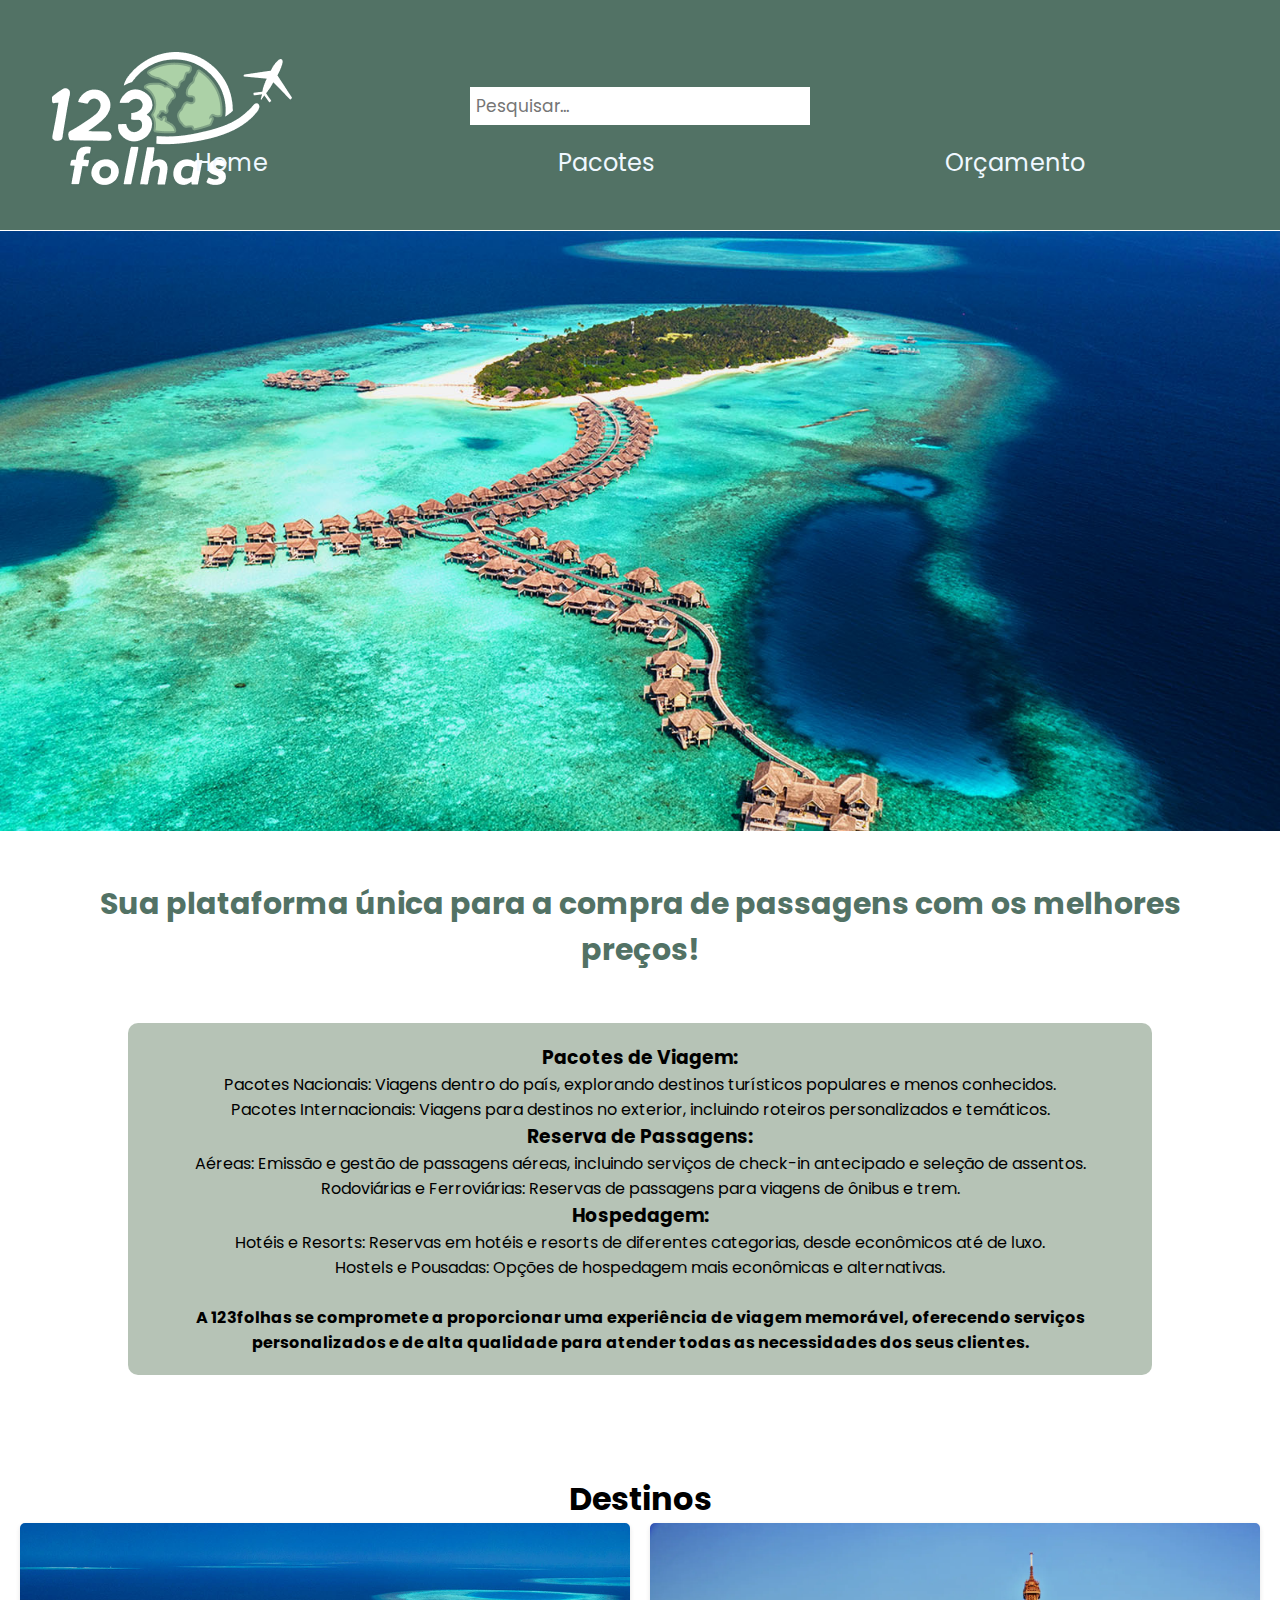
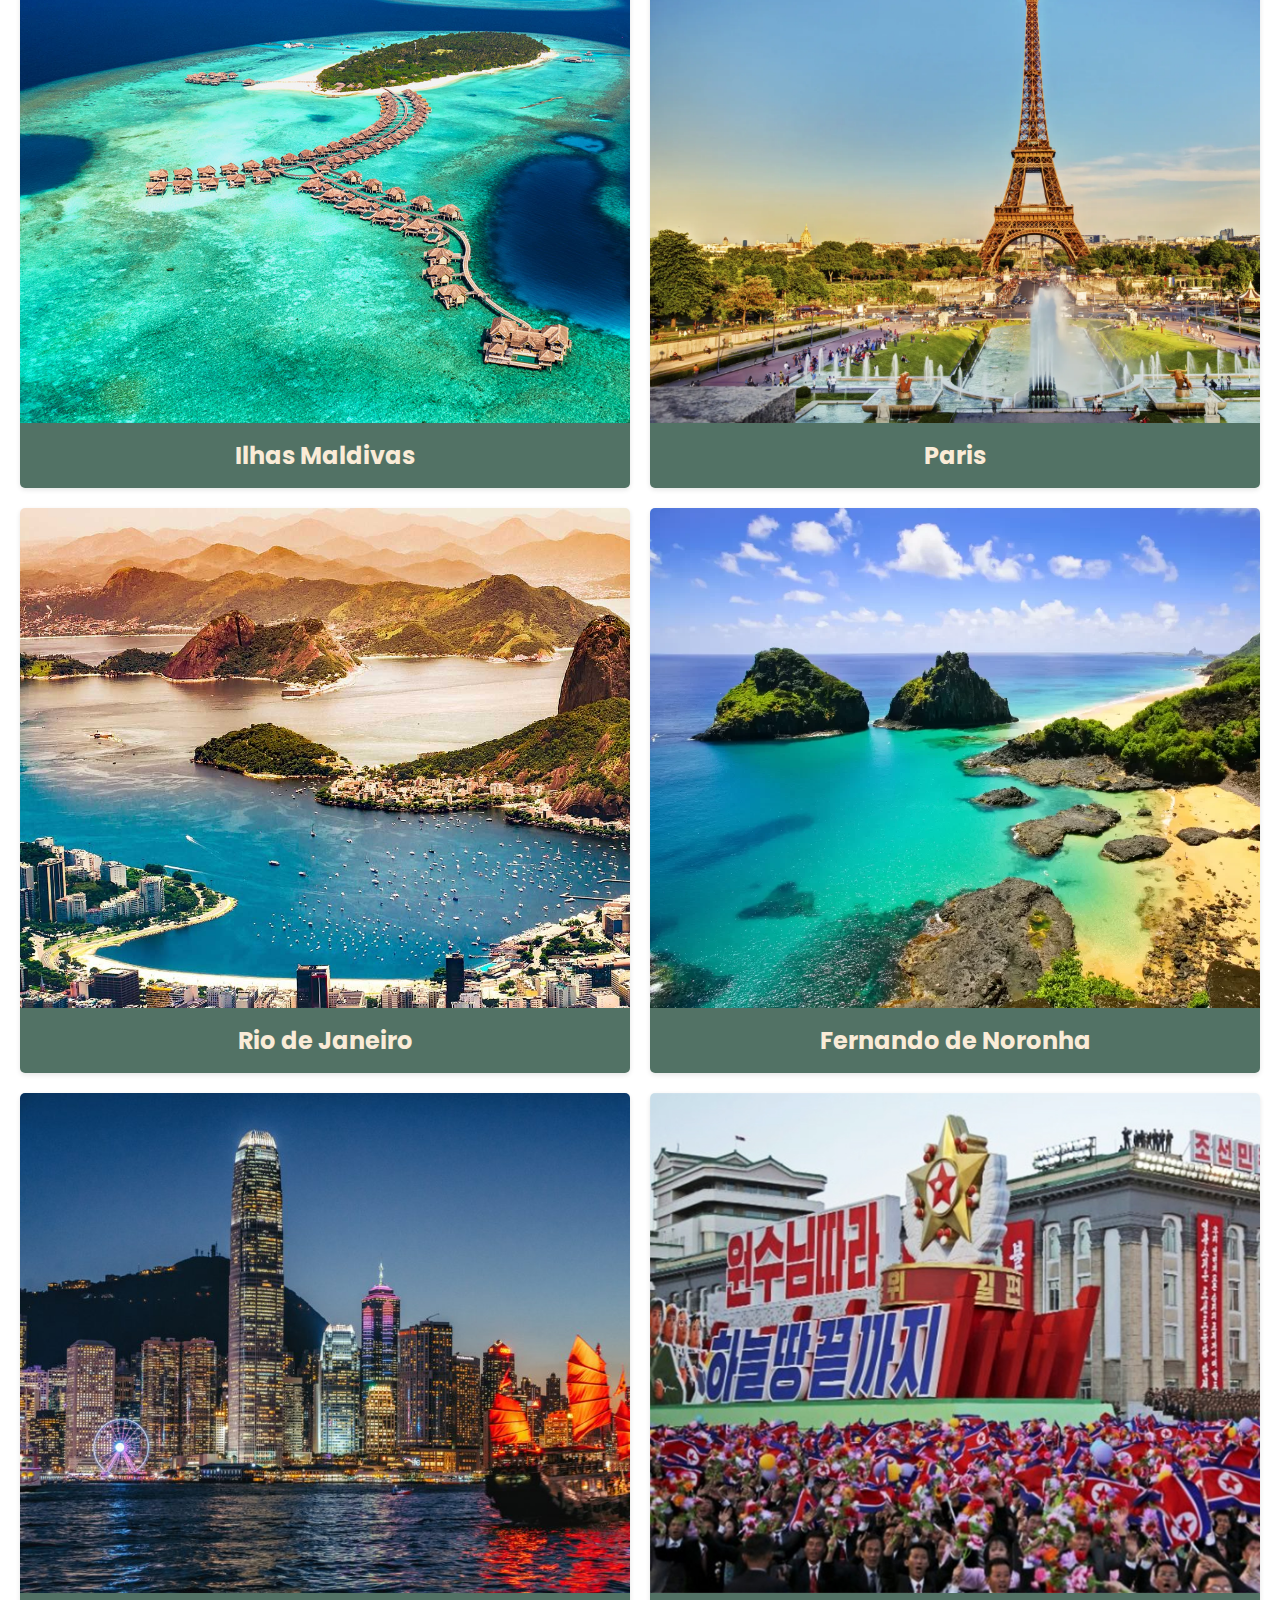
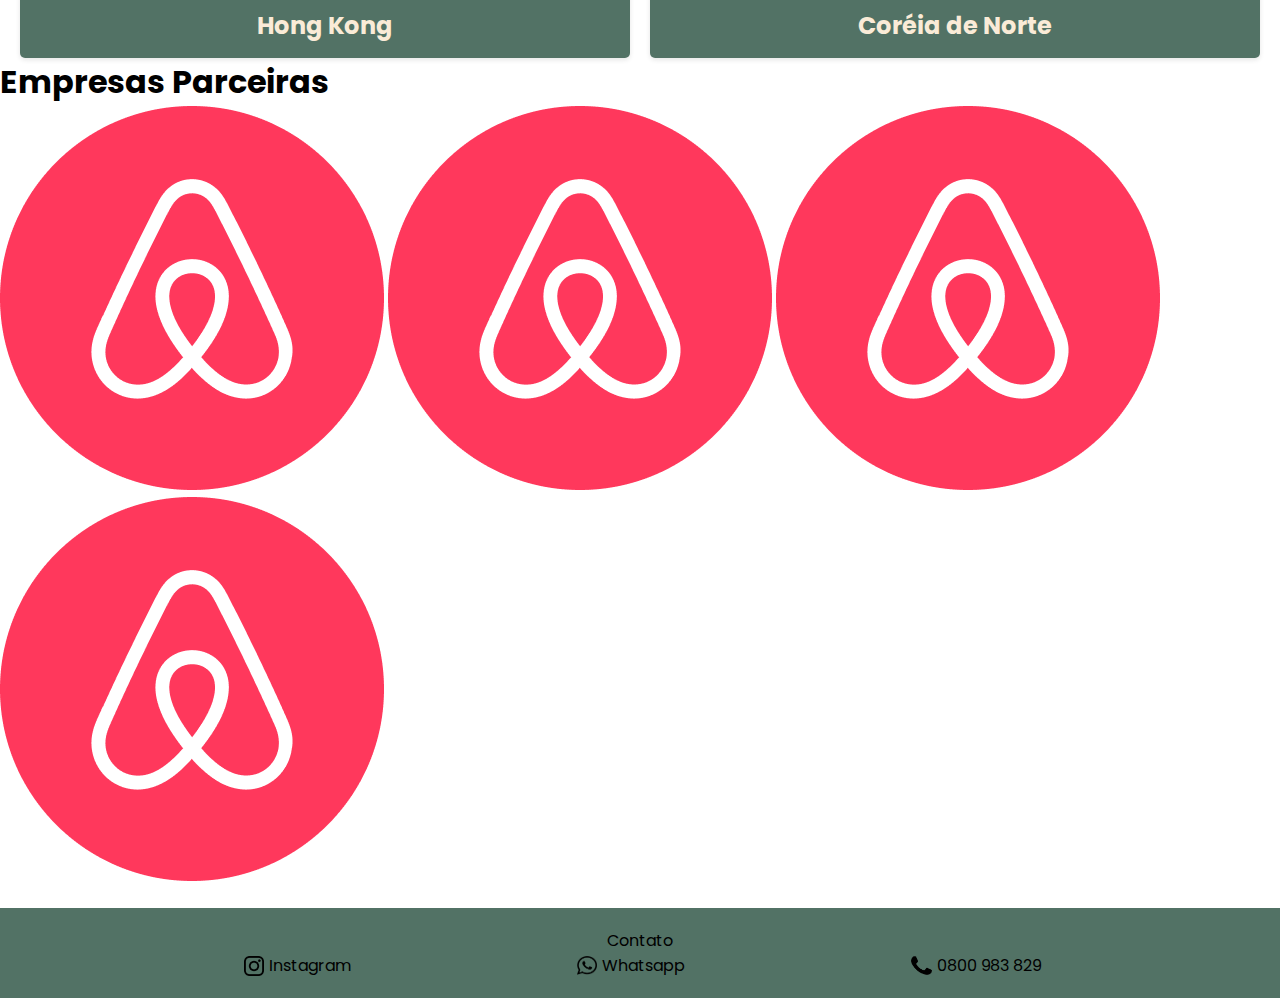
<file: index.html>
<!DOCTYPE html>
<html lang="en">
<head>
    <meta charset="UTF-8">
    <meta name="viewport" content="width=device-width, initial-scale=1.0">
    <title>123Folhas</title>
    <link rel="shortcut icon" href="..\images\icon_logo.png" type="image/x-icon">
    <link rel="stylesheet" href="style.css">
</head>
<body>
    <nav class="navbar">

        <div class="logo">
            <a class="home" href="#home">
                <img src="images/logo_login.png">
            </a>
        </div>

        <div class="searchbar">
            <input type="text" placeholder="Pesquisar...">
        </div>

        <div class="topnav">
            <a href="#home">Home</a>
            <a href="#pacotes">Pacotes</a>
            <a href="#orcamento">Orçamento</a>
        </div>

    </nav>
    <div class="banner">
    </div>
    <div class="desc">
        <h2>Sua plataforma única para a compra de passagens com os melhores preços!</h2> 
    </div>
    <div class="servicos">
        <h3>Pacotes de Viagem:</h3>
        <p>Pacotes Nacionais: Viagens dentro do país, explorando destinos turísticos populares e menos conhecidos.</p>
        <P>Pacotes Internacionais: Viagens para destinos no exterior, incluindo roteiros personalizados e temáticos.</P>
        <h3>Reserva de Passagens:</h3>
        <p>Aéreas: Emissão e gestão de passagens aéreas, incluindo serviços de check-in antecipado e seleção de assentos.</p>
        <p>Rodoviárias e Ferroviárias: Reservas de passagens para viagens de ônibus e trem.</p>
        <h3>Hospedagem:</h3>
        <p>Hotéis e Resorts: Reservas em hotéis e resorts de diferentes categorias, desde econômicos até de luxo.</p>
        <p>Hostels e Pousadas: Opções de hospedagem mais econômicas e alternativas.</p> <br>
        <h4>A 123folhas se compromete a proporcionar uma experiência de viagem memorável, oferecendo serviços personalizados e de alta qualidade para atender todas as necessidades dos seus clientes.</h4>
    </div>

    <div  class="catalogo">
        <h1>Destinos</h1>
        <div class="container">
            
            <div class="destino">
                <a href="" target="_blank">
                    <img src="images/MALDIVAS-1.jpg" alt="Maldivas">
                </a>       
                <div class="destino-info">
                    <h2 class="destino-title">Ilhas Maldivas</h2>
                </div>
            </div>
            <div class="destino">
                <a href="" target="_blank">
                    <img src="images/paris.webp" alt="Paris">
                </a>
                <div class="destino-info">
                    <h2 class="destino-title">Paris</h2>
                </div>
            </div>
            <div class="destino">
                <a href="" target="_blank">
                    <img src="images/rio-de-janeiro-capa2019-01.jpg" alt="Rio de Janeiro">
                </a>       
                <div class="destino-info">
                    <h2 class="destino-title">Rio de Janeiro</h2>
                </div>
            </div>
            <div class="destino">
                <a href="" target="_blank">
                    <img src="images/fernando-de-noronha.webp" alt="Fernando de Noronha">
                </a>
                <div class="destino-info">
                    <h2 class="destino-title">Fernando de Noronha</h2>
                </div>
            </div>
            <div class="destino">
                <a href="" target="_blank">
                    <img src="images/hongkong-1024x683-1.jpg" alt="Hong Kong">
                </a>
                <div id="row2" class="destino-info">
                    <h2 class="destino-title">Hong Kong</h2>
                </div>
            </div>

            <div class="destino">
                <a href="" target="_blank">
                    <img src="images/jones-manoel-boitempo-coreia.jpg" alt="Coreia do Norte">
                </a>
                <div id="row2" class="destino-info">
                    <h2 class="destino-title">Coréia de Norte</h2>
                </div>
            </div>
            </div>
        </div><!--showing-->
    </div> <!--Catalogo-->

    <div class="empresas">
        <h1>Empresas Parceiras</h1>
        <img src="images/airbnb.png" alt="airbnb">
        <img src="images/airbnb.png" alt="airbnb">
        <img src="images/airbnb.png" alt="airbnb">
        <img src="images/airbnb.png" alt="airbnb">
    </div>
</body>
<footer>
    
    <div class="contato">Contato</div>

    <div class="rodape">
        
        <div class="instagram">
            <img src="..\images\insta_logo.png" alt="Instagram"  class="instagram"><a href="https://www.instagram.com" class="instagram" target="_blank">Instagram</a>
        </div>

        <div class="whatsapp">
            <img src="..\images\whatsapp_logo.png" alt="Whatsapp"  class="whatsapp"><a href="https://www.whatsapp.com" class="instagram" target="_blank">Whatsapp</a>
        </div>

        <div class="telefone">
            <img src="..\images\telefone_logo.png" alt="Whatsapp"  class="whatsapp"><a href="" class="instagram">0800 983 829</a>
        </div>


    </div>


</footer>
</html>
</file>
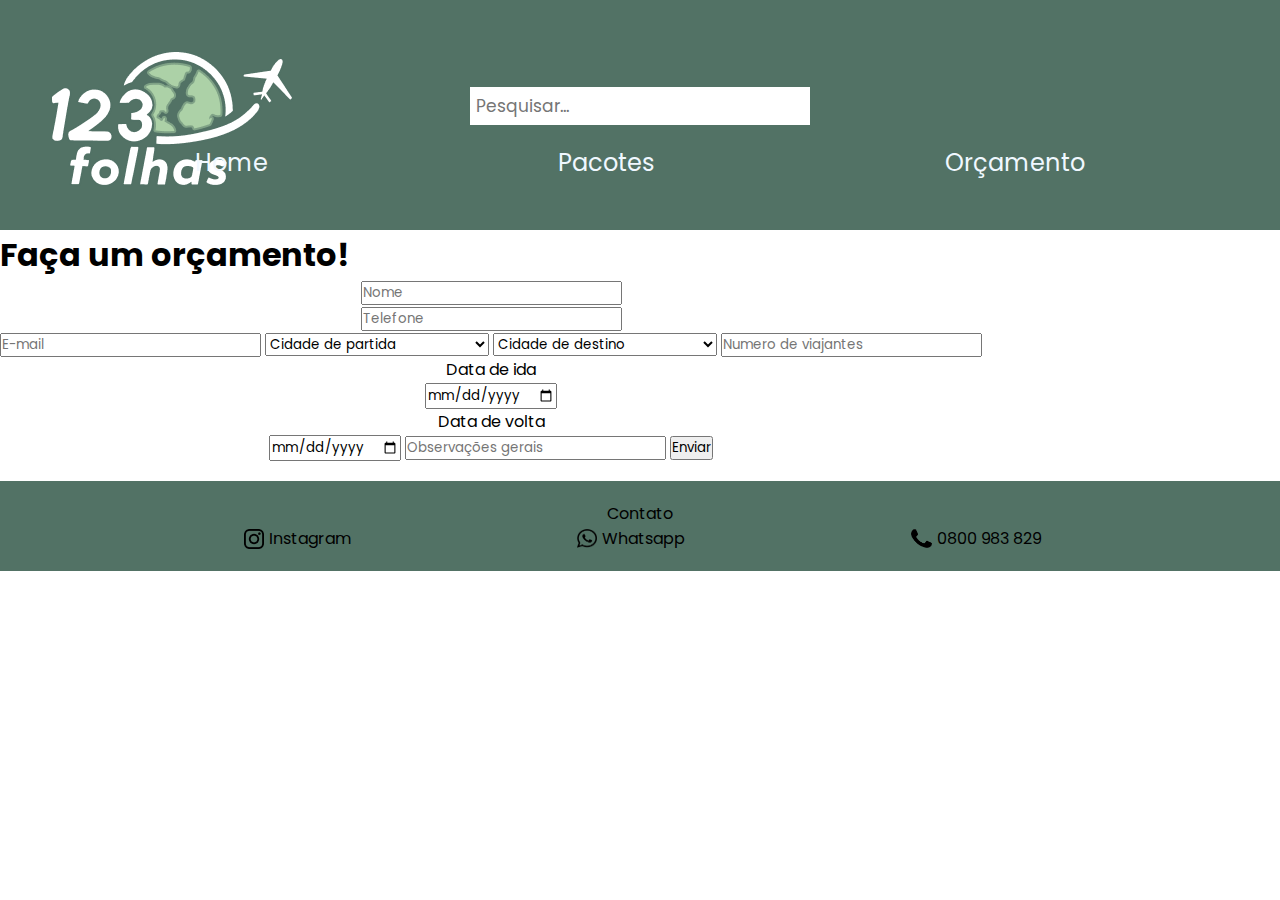
<file: orcamento.html>
<!DOCTYPE html>
<html lang="en">
<head>
    <meta charset="UTF-8">
    <meta name="viewport" content="width=device-width, initial-scale=1.0">
    <title>123Folhas</title>
    <link rel="shortcut icon" href="..\images\icon_logo.png" type="image/x-icon">
    <link rel="stylesheet" href="style.css">
</head>

<body>
    <nav class="navbar">

        <div class="logo">
            <a class="home" href="#home">
                <img src="images/logo_login.png">
            </a>
        </div>

        <div class="searchbar">
            <input type="text" placeholder="Pesquisar...">
        </div>

        <div class="topnav">
            <a href="#home">Home</a>
            <a href="#pacotes">Pacotes</a>
            <a href="#orcamento">Orçamento</a>
        </div>

    </nav>

<h1>Faça um orçamento!</h1>

    <div class="form"><form>

        <div><input type="text" name="Nome" placeholder="Nome"></div>

        <div><input type="tel" name="Telefone" placeholder="Telefone" pattern="[+]{55}"></div>

        <input type="email" name="Email" placeholder="E-mail">

        <select id="Cidade de partida" name="Cidade de partida" placeholder="Cidade de partida">
            <option value="">Cidade de partida</option>
            <option value="Abatiá">Abatiá</option>
            <option value="Adrianópolis">Adrianópolis</option>
            <option value="Agudos do Sul">Agudos do Sul</option>
            <option value="Almirante Tamandaré">Almirante Tamandaré</option>
            <option value="Altamira do Paraná">Altamira do Paraná</option>
            <option value="Altãnia">Altãnia</option>
            <option value="Alto Paraíso">Alto Paraíso</option>
            <option value="Alto Paraná">Alto Paraná</option>
            <option value="Alto Piquiri">Alto Piquiri</option>
            <option value="Altônia">Altônia</option>
            <option value="Alvorada do Sul">Alvorada do Sul</option>
            <option value="Amaporã">Amaporã</option>
            <option value="Ampére">Ampére</option>
            <option value="Anahy">Anahy</option>
            <option value="Andirá">Andirá</option>
            <option value="Ângulo">Ângulo</option>
            <option value="Antonina">Antonina</option>
            <option value="Antônio Olinto">Antônio Olinto</option>
            <option value="Apucarana">Apucarana</option>
            <option value="Arapongas">Arapongas</option>
            <option value="Arapoti">Arapoti</option>
            <option value="Arapuã">Arapuã</option>
            <option value="Araruna">Araruna</option>
            <option value="Araucária">Araucária</option>
            <option value="Ariranha do Ivaí">Ariranha do Ivaí</option>
            <option value="Assaí">Assaí</option>
            <option value="Assis Chateaubriand">Assis Chateaubriand</option>
            <option value="Astorga">Astorga</option>
            <option value="Atalaia">Atalaia</option>
            <option value="Balsa Nova">Balsa Nova</option>
            <option value="Bandeirantes">Bandeirantes</option>
            <option value="Barbosa Ferraz">Barbosa Ferraz</option>
            <option value="Barra do Jacaré">Barra do Jacaré</option>
            <option value="Barracão">Barracão</option>
            <option value="Bela Vista da Caroba">Bela Vista da Caroba</option>
            <option value="Bela Vista do Paraíso">Bela Vista do Paraíso</option>
            <option value="Bituruna">Bituruna</option>
            <option value="Boa Esperança">Boa Esperança</option>
            <option value="Boa Esperança do Iguaçu">Boa Esperança do Iguaçu</option>
            <option value="Boa Ventura de São Roque">Boa Ventura de São Roque</option>
            <option value="Boa Vista da Aparecida">Boa Vista da Aparecida</option>
            <option value="Bocaiúva do Sul">Bocaiúva do Sul</option>
            <option value="Bom Jesus do Sul">Bom Jesus do Sul</option>
            <option value="Bom Sucesso">Bom Sucesso</option>
            <option value="Bom Sucesso do Sul">Bom Sucesso do Sul</option>
            <option value="Borrazópolis">Borrazópolis</option>
            <option value="Braganey">Braganey</option>
            <option value="Brasilândia do Sul">Brasilândia do Sul</option>
            <option value="Cafeara">Cafeara</option>
            <option value="Cafelândia">Cafelândia</option>
            <option value="Cafezal do Sul">Cafezal do Sul</option>
            <option value="Califórnia">Califórnia</option>
            <option value="Cambará">Cambará</option>
            <option value="Cambé">Cambé</option>
            <option value="Cambira">Cambira</option>
            <option value="Campina da Lagoa">Campina da Lagoa</option>
            <option value="Campina do Simão">Campina do Simão</option>
            <option value="Campina Grande do Sul">Campina Grande do Sul</option>
            <option value="Campo Bonito">Campo Bonito</option>
            <option value="Campo do Tenente">Campo do Tenente</option>
            <option value="Campo Largo">Campo Largo</option>
            <option value="Campo Magro">Campo Magro</option>
            <option value="Campo Mourão">Campo Mourão</option>
            <option value="Cândido de Abreu">Cândido de Abreu</option>
            <option value="Candói">Candói</option>
            <option value="Cantagalo">Cantagalo</option>
            <option value="Capanema">Capanema</option>
            <option value="Capitão Leônidas Marques">Capitão Leônidas Marques</option>
            <option value="Carambeí">Carambeí</option>
            <option value="Carlópolis">Carlópolis</option>
            <option value="Cascavel">Cascavel</option>
            <option value="Castro">Castro</option>
            <option value="Catanduvas">Catanduvas</option>
            <option value="Centenário do Sul">Centenário do Sul</option>
            <option value="Cerro Azul">Cerro Azul</option>
            <option value="Céu Azul">Céu Azul</option>
            <option value="Chopinzinho">Chopinzinho</option>
            <option value="Cianorte">Cianorte</option>
            <option value="Cidade Gaúcha">Cidade Gaúcha</option>
            <option value="Clevelândia">Clevelândia</option>
            <option value="Colombo">Colombo</option>
            <option value="Colorado">Colorado</option>
            <option value="Congonhinhas">Congonhinhas</option>
            <option value="Conselheiro Mairinck">Conselheiro Mairinck</option>
            <option value="Contenda">Contenda</option>
            <option value="Corbélia">Corbélia</option>
            <option value="Cornélio Procópio">Cornélio Procópio</option>
            <option value="Coronel Domingos Soares">Coronel Domingos Soares</option>
            <option value="Coronel Vivida">Coronel Vivida</option>
            <option value="Corumbataí do Sul">Corumbataí do Sul</option>
            <option value="Cruz Machado">Cruz Machado</option>
            <option value="Cruzeiro do Iguaçu">Cruzeiro do Iguaçu</option>
            <option value="Cruzeiro do Oeste">Cruzeiro do Oeste</option>
            <option value="Cruzeiro do Sul">Cruzeiro do Sul</option>
            <option value="Cruzmaltina">Cruzmaltina</option>
            <option value="Curitiba">Curitiba</option>
            <option value="Curiúva">Curiúva</option>
            <option value="Diamante d'Oeste">Diamante d'Oeste</option>
            <option value="Diamante do Norte">Diamante do Norte</option>
            <option value="Diamante do Sul">Diamante do Sul</option>
            <option value="Dois Vizinhos">Dois Vizinhos</option>
            <option value="Douradina">Douradina</option>
            <option value="Doutor Camargo">Doutor Camargo</option>
            <option value="Doutor Ulysses">Doutor Ulysses</option>
            <option value="Enéas Marques">Enéas Marques</option>
            <option value="Engenheiro Beltrão">Engenheiro Beltrão</option>
            <option value="Entre Rios do Oeste">Entre Rios do Oeste</option>
            <option value="Esperança Nova">Esperança Nova</option>
            <option value="Espigão Alto do Iguaçu">Espigão Alto do Iguaçu</option>
            <option value="Farol">Farol</option>
            <option value="Faxinal">Faxinal</option>
            <option value="Fazenda Rio Grande">Fazenda Rio Grande</option>
            <option value="Fênix">Fênix</option>
            <option value="Fernandes Pinheiro">Fernandes Pinheiro</option>
            <option value="Figueira">Figueira</option>
            <option value="Flor da Serra do Sul">Flor da Serra do Sul</option>
            <option value="Floraí">Floraí</option>
            <option value="Floresta">Floresta</option>
            <option value="Florestópolis">Florestópolis</option>
            <option value="Flórida">Flórida</option>
            <option value="Formosa do Oeste">Formosa do Oeste</option>
            <option value="Foz do Iguaçu">Foz do Iguaçu</option>
            <option value="Foz do Jordão">Foz do Jordão</option>
            <option value="Francisco Alves">Francisco Alves</option>
            <option value="Francisco Beltrão">Francisco Beltrão</option>
            <option value="General Carneiro">General Carneiro</option>
            <option value="Godoy Moreira">Godoy Moreira</option>
            <option value="Goioerê">Goioerê</option>
            <option value="Goioxim">Goioxim</option>
            <option value="Grandes Rios">Grandes Rios</option>
            <option value="Guaíra">Guaíra</option>
            <option value="Guairaçá">Guairaçá</option>
            <option value="Guamiranga">Guamiranga</option>
            <option value="Guapirama">Guapirama</option>
            <option value="Guaporema">Guaporema</option>
            <option value="Guaraci">Guaraci</option>
            <option value="Guaraniaçu">Guaraniaçu</option>
            <option value="Guarapuava">Guarapuava</option>
            <option value="Guaraqueçaba">Guaraqueçaba</option>
            <option value="Guaratuba">Guaratuba</option>
            <option value="Honório Serpa">Honório Serpa</option>
            <option value="Ibaiti">Ibaiti</option>
            <option value="Ibema">Ibema</option>
            <option value="Ibiporã">Ibiporã</option>
            <option value="Icaraíma">Icaraíma</option>
            <option value="Iguaraçu">Iguaraçu</option>
            <option value="Iguatu">Iguatu</option>
            <option value="Imbaú">Imbaú</option>
            <option value="Imbituva">Imbituva</option>
            <option value="Inácio Martins">Inácio Martins</option>
            <option value="Inajá">Inajá</option>
            <option value="Indianópolis">Indianópolis</option>
            <option value="Ipiranga">Ipiranga</option>
            <option value="Iporã">Iporã</option>
            <option value="Iracema do Oeste">Iracema do Oeste</option>
            <option value="Irati">Irati</option>
            <option value="Iretama">Iretama</option>
            <option value="Itaguajé">Itaguajé</option>
            <option value="Itaipulândia">Itaipulândia</option>
            <option value="Itambaracá">Itambaracá</option>
            <option value="Itambé">Itambé</option>
            <option value="Itapejara d'Oeste">Itapejara d'Oeste</option>
            <option value="Itaperuçu">Itaperuçu</option>
            <option value="Itaúna do Sul">Itaúna do Sul</option>
            <option value="Ivaí">Ivaí</option>
            <option value="Ivaiporã">Ivaiporã</option>
            <option value="Ivaté">Ivaté</option>
            <option value="Ivatuba">Ivatuba</option>
            <option value="Jaboti">Jaboti</option>
            <option value="Jacarezinho">Jacarezinho</option>
            <option value="Jaguapitã">Jaguapitã</option>
            <option value="Jaguariaíva">Jaguariaíva</option>
            <option value="Jandaia do Sul">Jandaia do Sul</option>
            <option value="Janiópolis">Janiópolis</option>
            <option value="Japira">Japira</option>
            <option value="Japurá">Japurá</option>
            <option value="Jardim Alegre">Jardim Alegre</option>
            <option value="Jardim Olinda">Jardim Olinda</option>
            <option value="Jataizinho">Jataizinho</option>
            <option value="Jesuítas">Jesuítas</option>
            <option value="Joaquim Távora">Joaquim Távora</option>
            <option value="Jundiaí do Sul">Jundiaí do Sul</option>
            <option value="Juranda">Juranda</option>
            <option value="Jussara">Jussara</option>
            <option value="Kaloré">Kaloré</option>
            <option value="Lapa">Lapa</option>
            <option value="Laranjal">Laranjal</option>
            <option value="Laranjeiras do Sul">Laranjeiras do Sul</option>
            <option value="Leópolis">Leópolis</option>
            <option value="Lidianópolis">Lidianópolis</option>
            <option value="Lindoeste">Lindoeste</option>
            <option value="Loanda">Loanda</option>
            <option value="Lobato">Lobato</option>
            <option value="Londrina">Londrina</option>
            <option value="Luiziana">Luiziana</option>
            <option value="Lunardelli">Lunardelli</option>
            <option value="Lupionópolis">Lupionópolis</option>
            <option value="Mallet">Mallet</option>
            <option value="Mamborê">Mamborê</option>
            <option value="Mandaguaçu">Mandaguaçu</option>
            <option value="Mandaguari">Mandaguari</option>
            <option value="Mandirituba">Mandirituba</option>
            <option value="Manfrinópolis">Manfrinópolis</option>
            <option value="Mangueirinha">Mangueirinha</option>
            <option value="Manoel Ribas">Manoel Ribas</option>
            <option value="Marechal Cândido Rondon">Marechal Cândido Rondon</option>
            <option value="Maria Helena">Maria Helena</option>
            <option value="Marialva">Marialva</option>
            <option value="Marilândia do Sul">Marilândia do Sul</option>
            <option value="Marilena">Marilena</option>
            <option value="Mariluz">Mariluz</option>
            <option value="Maringá">Maringá</option>
            <option value="Mariópolis">Mariópolis</option>
            <option value="Maripá">Maripá</option>
            <option value="Marmeleiro">Marmeleiro</option>
            <option value="Marquinho">Marquinho</option>
            <option value="Marumbi">Marumbi</option>
            <option value="Matelândia">Matelândia</option>
            <option value="Matinhos">Matinhos</option>
            <option value="Mato Rico">Mato Rico</option>
            <option value="Mauá da Serra">Mauá da Serra</option>
            <option value="Medianeira">Medianeira</option>
            <option value="Mercedes">Mercedes</option>
            <option value="Mirador">Mirador</option>
            <option value="Miraselva">Miraselva</option>
            <option value="Missal">Missal</option>
            <option value="Moreira Sales">Moreira Sales</option>
            <option value="Morretes">Morretes</option>
            <option value="Munhoz de Melo">Munhoz de Melo</option>
            <option value="Nossa Senhora das Graças">Nossa Senhora das Graças</option>
            <option value="Nova Aliança do Ivaí">Nova Aliança do Ivaí</option>
            <option value="Nova América da Colina">Nova América da Colina</option>
            <option value="Nova Aurora">Nova Aurora</option>
            <option value="Nova Cantu">Nova Cantu</option>
            <option value="Nova Esperança">Nova Esperança</option>
            <option value="Nova Esperança do Sudoeste">Nova Esperança do Sudoeste</option>
            <option value="Nova Fátima">Nova Fátima</option>
            <option value="Nova Laranjeiras">Nova Laranjeiras</option>
            <option value="Nova Londrina">Nova Londrina</option>
            <option value="Nova Olímpia">Nova Olímpia</option>
            <option value="Nova Prata do Iguaçu">Nova Prata do Iguaçu</option>
            <option value="Nova Santa Bárbara">Nova Santa Bárbara</option>
            <option value="Nova Santa Rosa">Nova Santa Rosa</option>
            <option value="Nova Tebas">Nova Tebas</option>
            <option value="Novo Itacolomi">Novo Itacolomi</option>
            <option value="Ortigueira">Ortigueira</option>
            <option value="Ourizona">Ourizona</option>
            <option value="Ouro Verde do Oeste">Ouro Verde do Oeste</option>
            <option value="Paiçandu">Paiçandu</option>
            <option value="Palmas">Palmas</option>
            <option value="Palmeira">Palmeira</option>
            <option value="Palmital">Palmital</option>
            <option value="Palotina">Palotina</option>
            <option value="Paraíso do Norte">Paraíso do Norte</option>
            <option value="Paranacity">Paranacity</option>
            <option value="Paranaguá">Paranaguá</option>
            <option value="Paranapoema">Paranapoema</option>
            <option value="Paranavaí">Paranavaí</option>
            <option value="Pato Bragado">Pato Bragado</option>
            <option value="Pato Branco">Pato Branco</option>
            <option value="Paula Freitas">Paula Freitas</option>
            <option value="Paulo Frontin">Paulo Frontin</option>
            <option value="Peabiru">Peabiru</option>
            <option value="Perobal">Perobal</option>
            <option value="Pérola">Pérola</option>
            <option value="Pérola d'Oeste">Pérola d'Oeste</option>
            <option value="Piên">Piên</option>
            <option value="Pinhais">Pinhais</option>
            <option value="Pinhal de São Bento">Pinhal de São Bento</option>
            <option value="Pinhalão">Pinhalão</option>
            <option value="Pinhão">Pinhão</option>
            <option value="Piraí do Sul">Piraí do Sul</option>
            <option value="Piraquara">Piraquara</option>
            <option value="Pitanga">Pitanga</option>
            <option value="Pitangueiras">Pitangueiras</option>
            <option value="Planaltina do Paraná">Planaltina do Paraná</option>
            <option value="Planalto">Planalto</option>
            <option value="Ponta Grossa">Ponta Grossa</option>
            <option value="Pontal do Paraná">Pontal do Paraná</option>
            <option value="Porecatu">Porecatu</option>
            <option value="Porto Amazonas">Porto Amazonas</option>
            <option value="Porto Barreiro">Porto Barreiro</option>
            <option value="Porto Rico">Porto Rico</option>
            <option value="Porto Vitória">Porto Vitória</option>
            <option value="Prado Ferreira">Prado Ferreira</option>
            <option value="Pranchita">Pranchita</option>
            <option value="Presidente Castelo Branco">Presidente Castelo Branco</option>
            <option value="Primeiro de Maio">Primeiro de Maio</option>
            <option value="Prudentópolis">Prudentópolis</option>
            <option value="Quarto Centenário">Quarto Centenário</option>
            <option value="Quatiguá">Quatiguá</option>
            <option value="Quatro Barras">Quatro Barras</option>
            <option value="Quatro Pontes">Quatro Pontes</option>
            <option value="Quedas do Iguaçu">Quedas do Iguaçu</option>
            <option value="Querência do Norte">Querência do Norte</option>
            <option value="Quinta do Sol">Quinta do Sol</option>
            <option value="Quitandinha">Quitandinha</option>
            <option value="Ramilândia">Ramilândia</option>
            <option value="Rancho Alegre">Rancho Alegre</option>
            <option value="Rancho Alegre d'Oeste">Rancho Alegre d'Oeste</option>
            <option value="Realeza">Realeza</option>
            <option value="Rebouças">Rebouças</option>
            <option value="Renascença">Renascença</option>
            <option value="Reserva">Reserva</option>
            <option value="Reserva do Iguaçu">Reserva do Iguaçu</option>
            <option value="Ribeirão Claro">Ribeirão Claro</option>
            <option value="Ribeirão do Pinhal">Ribeirão do Pinhal</option>
            <option value="Rio Azul">Rio Azul</option>
            <option value="Rio Bom">Rio Bom</option>
            <option value="Rio Bonito do Iguaçu">Rio Bonito do Iguaçu</option>
            <option value="Rio Branco do Ivaí">Rio Branco do Ivaí</option>
            <option value="Rio Branco do Sul">Rio Branco do Sul</option>
            <option value="Rio Negro">Rio Negro</option>
            <option value="Rolândia">Rolândia</option>
            <option value="Roncador">Roncador</option>
            <option value="Rondon">Rondon</option>
            <option value="Rosário do Ivaí">Rosário do Ivaí</option>
            <option value="Sabáudia">Sabáudia</option>
            <option value="Salgado Filho">Salgado Filho</option>
            <option value="Salto do Itararé">Salto do Itararé</option>
            <option value="Salto do Lontra">Salto do Lontra</option>
            <option value="Santa Amélia">Santa Amélia</option>
            <option value="Santa Cecília do Pavão">Santa Cecília do Pavão</option>
            <option value="Santa Cruz de Monte Castelo">Santa Cruz de Monte Castelo</option>
            <option value="Santa Fé">Santa Fé</option>
            <option value="Santa Helena">Santa Helena</option>
            <option value="Santa Inês">Santa Inês</option>
            <option value="Santa Isabel do Ivaí">Santa Isabel do Ivaí</option>
            <option value="Santa Izabel do Oeste">Santa Izabel do Oeste</option>
            <option value="Santa Lúcia">Santa Lúcia</option>
            <option value="Santa Maria do Oeste">Santa Maria do Oeste</option>
            <option value="Santa Mariana">Santa Mariana</option>
            <option value="Santa Mônica">Santa Mônica</option>
            <option value="Santa Tereza do Oeste">Santa Tereza do Oeste</option>
            <option value="Santa Terezinha de Itaipu">Santa Terezinha de Itaipu</option>
            <option value="Santana do Itararé">Santana do Itararé</option>
            <option value="Santo Antônio da Platina">Santo Antônio da Platina</option>
            <option value="Santo Antônio do Caiuá">Santo Antônio do Caiuá</option>
            <option value="Santo Antônio do Paraíso">Santo Antônio do Paraíso</option>
            <option value="Santo Antônio do Sudoeste">Santo Antônio do Sudoeste</option>
            <option value="Santo Inácio">Santo Inácio</option>
            <option value="São Carlos do Ivaí">São Carlos do Ivaí</option>
            <option value="São Jerônimo da Serra">São Jerônimo da Serra</option>
            <option value="São João">São João</option>
            <option value="São João do Caiuá">São João do Caiuá</option>
            <option value="São João do Ivaí">São João do Ivaí</option>
            <option value="São João do Triunfo">São João do Triunfo</option>
            <option value="São Jorge d'Oeste">São Jorge d'Oeste</option>
            <option value="São Jorge do Ivaí">São Jorge do Ivaí</option>
            <option value="São Jorge do Patrocínio">São Jorge do Patrocínio</option>
            <option value="São José da Boa Vista">São José da Boa Vista</option>
            <option value="São José das Palmeiras">São José das Palmeiras</option>
            <option value="São José dos Pinhais">São José dos Pinhais</option>
            <option value="São Manoel do Paraná">São Manoel do Paraná</option>
            <option value="São Mateus do Sul">São Mateus do Sul</option>
            <option value="São Miguel do Iguaçu">São Miguel do Iguaçu</option>
            <option value="São Pedro do Iguaçu">São Pedro do Iguaçu</option>
            <option value="São Pedro do Ivaí">São Pedro do Ivaí</option>
            <option value="São Pedro do Paraná">São Pedro do Paraná</option>
            <option value="São Sebastião da Amoreira">São Sebastião da Amoreira</option>
            <option value="São Tomé">São Tomé</option>
            <option value="Sapopema">Sapopema</option>
            <option value="Sarandi">Sarandi</option>
            <option value="Saudade do Iguaçu">Saudade do Iguaçu</option>
            <option value="Sengés">Sengés</option>
            <option value="Serranópolis do Iguaçu">Serranópolis do Iguaçu</option>
            <option value="Sertaneja">Sertaneja</option>
            <option value="Sertanópolis">Sertanópolis</option>
            <option value="Siqueira Campos">Siqueira Campos</option>
            <option value="Sulina">Sulina</option>
            <option value="Tamarana">Tamarana</option>
            <option value="Tamboara">Tamboara</option>
            <option value="Tapejara">Tapejara</option>
            <option value="Tapira">Tapira</option>
            <option value="Teixeira Soares">Teixeira Soares</option>
            <option value="Telêmaco Borba">Telêmaco Borba</option>
            <option value="Terra Boa">Terra Boa</option>
            <option value="Terra Rica">Terra Rica</option>
            <option value="Terra Roxa">Terra Roxa</option>
            <option value="Tibagi">Tibagi</option>
            <option value="Tijucas do Sul">Tijucas do Sul</option>
            <option value="Toledo">Toledo</option>
            <option value="Tomazina">Tomazina</option>
            <option value="Três Barras do Paraná">Três Barras do Paraná</option>
            <option value="Tunas do Paraná">Tunas do Paraná</option>
            <option value="Tuneiras do Oeste">Tuneiras do Oeste</option>
            <option value="Tupãssi">Tupãssi</option>
            <option value="Turvo">Turvo</option>
            <option value="Ubiratã">Ubiratã</option>
            <option value="Umuarama">Umuarama</option>
            <option value="União da Vitória">União da Vitória</option>
            <option value="Uniflor">Uniflor</option>
            <option value="Uraí">Uraí</option>
            <option value="Ventania">Ventania</option>
            <option value="Vera Cruz do Oeste">Vera Cruz do Oeste</option>
            <option value="Verê">Verê</option>
            <option value="Virmond">Virmond</option>
            <option value="Vitorino">Vitorino</option>
            <option value="Wenceslau Braz">Wenceslau Braz</option>
            <option value="Xambrê">Xambrê</option>
        </select>

        <select id="Cidade de destino" name="Cidade de destino" placeholder="Cidade de destino">
            <option value="">Cidade de destino</option>
            <option value="Abatiá">Abatiá</option>
            <option value="Adrianópolis">Adrianópolis</option>
            <option value="Agudos do Sul">Agudos do Sul</option>
            <option value="Almirante Tamandaré">Almirante Tamandaré</option>
            <option value="Altamira do Paraná">Altamira do Paraná</option>
            <option value="Altãnia">Altãnia</option>
            <option value="Alto Paraíso">Alto Paraíso</option>
            <option value="Alto Paraná">Alto Paraná</option>
            <option value="Alto Piquiri">Alto Piquiri</option>
            <option value="Altônia">Altônia</option>
            <option value="Alvorada do Sul">Alvorada do Sul</option>
            <option value="Amaporã">Amaporã</option>
            <option value="Ampére">Ampére</option>
            <option value="Anahy">Anahy</option>
            <option value="Andirá">Andirá</option>
            <option value="Ângulo">Ângulo</option>
            <option value="Antonina">Antonina</option>
            <option value="Antônio Olinto">Antônio Olinto</option>
            <option value="Apucarana">Apucarana</option>
            <option value="Arapongas">Arapongas</option>
            <option value="Arapoti">Arapoti</option>
            <option value="Arapuã">Arapuã</option>
            <option value="Araruna">Araruna</option>
            <option value="Araucária">Araucária</option>
            <option value="Ariranha do Ivaí">Ariranha do Ivaí</option>
            <option value="Assaí">Assaí</option>
            <option value="Assis Chateaubriand">Assis Chateaubriand</option>
            <option value="Astorga">Astorga</option>
            <option value="Atalaia">Atalaia</option>
            <option value="Balsa Nova">Balsa Nova</option>
            <option value="Bandeirantes">Bandeirantes</option>
            <option value="Barbosa Ferraz">Barbosa Ferraz</option>
            <option value="Barra do Jacaré">Barra do Jacaré</option>
            <option value="Barracão">Barracão</option>
            <option value="Bela Vista da Caroba">Bela Vista da Caroba</option>
            <option value="Bela Vista do Paraíso">Bela Vista do Paraíso</option>
            <option value="Bituruna">Bituruna</option>
            <option value="Boa Esperança">Boa Esperança</option>
            <option value="Boa Esperança do Iguaçu">Boa Esperança do Iguaçu</option>
            <option value="Boa Ventura de São Roque">Boa Ventura de São Roque</option>
            <option value="Boa Vista da Aparecida">Boa Vista da Aparecida</option>
            <option value="Bocaiúva do Sul">Bocaiúva do Sul</option>
            <option value="Bom Jesus do Sul">Bom Jesus do Sul</option>
            <option value="Bom Sucesso">Bom Sucesso</option>
            <option value="Bom Sucesso do Sul">Bom Sucesso do Sul</option>
            <option value="Borrazópolis">Borrazópolis</option>
            <option value="Braganey">Braganey</option>
            <option value="Brasilândia do Sul">Brasilândia do Sul</option>
            <option value="Cafeara">Cafeara</option>
            <option value="Cafelândia">Cafelândia</option>
            <option value="Cafezal do Sul">Cafezal do Sul</option>
            <option value="Califórnia">Califórnia</option>
            <option value="Cambará">Cambará</option>
            <option value="Cambé">Cambé</option>
            <option value="Cambira">Cambira</option>
            <option value="Campina da Lagoa">Campina da Lagoa</option>
            <option value="Campina do Simão">Campina do Simão</option>
            <option value="Campina Grande do Sul">Campina Grande do Sul</option>
            <option value="Campo Bonito">Campo Bonito</option>
            <option value="Campo do Tenente">Campo do Tenente</option>
            <option value="Campo Largo">Campo Largo</option>
            <option value="Campo Magro">Campo Magro</option>
            <option value="Campo Mourão">Campo Mourão</option>
            <option value="Cândido de Abreu">Cândido de Abreu</option>
            <option value="Candói">Candói</option>
            <option value="Cantagalo">Cantagalo</option>
            <option value="Capanema">Capanema</option>
            <option value="Capitão Leônidas Marques">Capitão Leônidas Marques</option>
            <option value="Carambeí">Carambeí</option>
            <option value="Carlópolis">Carlópolis</option>
            <option value="Cascavel">Cascavel</option>
            <option value="Castro">Castro</option>
            <option value="Catanduvas">Catanduvas</option>
            <option value="Centenário do Sul">Centenário do Sul</option>
            <option value="Cerro Azul">Cerro Azul</option>
            <option value="Céu Azul">Céu Azul</option>
            <option value="Chopinzinho">Chopinzinho</option>
            <option value="Cianorte">Cianorte</option>
            <option value="Cidade Gaúcha">Cidade Gaúcha</option>
            <option value="Clevelândia">Clevelândia</option>
            <option value="Colombo">Colombo</option>
            <option value="Colorado">Colorado</option>
            <option value="Congonhinhas">Congonhinhas</option>
            <option value="Conselheiro Mairinck">Conselheiro Mairinck</option>
            <option value="Contenda">Contenda</option>
            <option value="Corbélia">Corbélia</option>
            <option value="Cornélio Procópio">Cornélio Procópio</option>
            <option value="Coronel Domingos Soares">Coronel Domingos Soares</option>
            <option value="Coronel Vivida">Coronel Vivida</option>
            <option value="Corumbataí do Sul">Corumbataí do Sul</option>
            <option value="Cruz Machado">Cruz Machado</option>
            <option value="Cruzeiro do Iguaçu">Cruzeiro do Iguaçu</option>
            <option value="Cruzeiro do Oeste">Cruzeiro do Oeste</option>
            <option value="Cruzeiro do Sul">Cruzeiro do Sul</option>
            <option value="Cruzmaltina">Cruzmaltina</option>
            <option value="Curitiba">Curitiba</option>
            <option value="Curiúva">Curiúva</option>
            <option value="Diamante d'Oeste">Diamante d'Oeste</option>
            <option value="Diamante do Norte">Diamante do Norte</option>
            <option value="Diamante do Sul">Diamante do Sul</option>
            <option value="Dois Vizinhos">Dois Vizinhos</option>
            <option value="Douradina">Douradina</option>
            <option value="Doutor Camargo">Doutor Camargo</option>
            <option value="Doutor Ulysses">Doutor Ulysses</option>
            <option value="Enéas Marques">Enéas Marques</option>
            <option value="Engenheiro Beltrão">Engenheiro Beltrão</option>
            <option value="Entre Rios do Oeste">Entre Rios do Oeste</option>
            <option value="Esperança Nova">Esperança Nova</option>
            <option value="Espigão Alto do Iguaçu">Espigão Alto do Iguaçu</option>
            <option value="Farol">Farol</option>
            <option value="Faxinal">Faxinal</option>
            <option value="Fazenda Rio Grande">Fazenda Rio Grande</option>
            <option value="Fênix">Fênix</option>
            <option value="Fernandes Pinheiro">Fernandes Pinheiro</option>
            <option value="Figueira">Figueira</option>
            <option value="Flor da Serra do Sul">Flor da Serra do Sul</option>
            <option value="Floraí">Floraí</option>
            <option value="Floresta">Floresta</option>
            <option value="Florestópolis">Florestópolis</option>
            <option value="Flórida">Flórida</option>
            <option value="Formosa do Oeste">Formosa do Oeste</option>
            <option value="Foz do Iguaçu">Foz do Iguaçu</option>
            <option value="Foz do Jordão">Foz do Jordão</option>
            <option value="Francisco Alves">Francisco Alves</option>
            <option value="Francisco Beltrão">Francisco Beltrão</option>
            <option value="General Carneiro">General Carneiro</option>
            <option value="Godoy Moreira">Godoy Moreira</option>
            <option value="Goioerê">Goioerê</option>
            <option value="Goioxim">Goioxim</option>
            <option value="Grandes Rios">Grandes Rios</option>
            <option value="Guaíra">Guaíra</option>
            <option value="Guairaçá">Guairaçá</option>
            <option value="Guamiranga">Guamiranga</option>
            <option value="Guapirama">Guapirama</option>
            <option value="Guaporema">Guaporema</option>
            <option value="Guaraci">Guaraci</option>
            <option value="Guaraniaçu">Guaraniaçu</option>
            <option value="Guarapuava">Guarapuava</option>
            <option value="Guaraqueçaba">Guaraqueçaba</option>
            <option value="Guaratuba">Guaratuba</option>
            <option value="Honório Serpa">Honório Serpa</option>
            <option value="Ibaiti">Ibaiti</option>
            <option value="Ibema">Ibema</option>
            <option value="Ibiporã">Ibiporã</option>
            <option value="Icaraíma">Icaraíma</option>
            <option value="Iguaraçu">Iguaraçu</option>
            <option value="Iguatu">Iguatu</option>
            <option value="Imbaú">Imbaú</option>
            <option value="Imbituva">Imbituva</option>
            <option value="Inácio Martins">Inácio Martins</option>
            <option value="Inajá">Inajá</option>
            <option value="Indianópolis">Indianópolis</option>
            <option value="Ipiranga">Ipiranga</option>
            <option value="Iporã">Iporã</option>
            <option value="Iracema do Oeste">Iracema do Oeste</option>
            <option value="Irati">Irati</option>
            <option value="Iretama">Iretama</option>
            <option value="Itaguajé">Itaguajé</option>
            <option value="Itaipulândia">Itaipulândia</option>
            <option value="Itambaracá">Itambaracá</option>
            <option value="Itambé">Itambé</option>
            <option value="Itapejara d'Oeste">Itapejara d'Oeste</option>
            <option value="Itaperuçu">Itaperuçu</option>
            <option value="Itaúna do Sul">Itaúna do Sul</option>
            <option value="Ivaí">Ivaí</option>
            <option value="Ivaiporã">Ivaiporã</option>
            <option value="Ivaté">Ivaté</option>
            <option value="Ivatuba">Ivatuba</option>
            <option value="Jaboti">Jaboti</option>
            <option value="Jacarezinho">Jacarezinho</option>
            <option value="Jaguapitã">Jaguapitã</option>
            <option value="Jaguariaíva">Jaguariaíva</option>
            <option value="Jandaia do Sul">Jandaia do Sul</option>
            <option value="Janiópolis">Janiópolis</option>
            <option value="Japira">Japira</option>
            <option value="Japurá">Japurá</option>
            <option value="Jardim Alegre">Jardim Alegre</option>
            <option value="Jardim Olinda">Jardim Olinda</option>
            <option value="Jataizinho">Jataizinho</option>
            <option value="Jesuítas">Jesuítas</option>
            <option value="Joaquim Távora">Joaquim Távora</option>
            <option value="Jundiaí do Sul">Jundiaí do Sul</option>
            <option value="Juranda">Juranda</option>
            <option value="Jussara">Jussara</option>
            <option value="Kaloré">Kaloré</option>
            <option value="Lapa">Lapa</option>
            <option value="Laranjal">Laranjal</option>
            <option value="Laranjeiras do Sul">Laranjeiras do Sul</option>
            <option value="Leópolis">Leópolis</option>
            <option value="Lidianópolis">Lidianópolis</option>
            <option value="Lindoeste">Lindoeste</option>
            <option value="Loanda">Loanda</option>
            <option value="Lobato">Lobato</option>
            <option value="Londrina">Londrina</option>
            <option value="Luiziana">Luiziana</option>
            <option value="Lunardelli">Lunardelli</option>
            <option value="Lupionópolis">Lupionópolis</option>
            <option value="Mallet">Mallet</option>
            <option value="Mamborê">Mamborê</option>
            <option value="Mandaguaçu">Mandaguaçu</option>
            <option value="Mandaguari">Mandaguari</option>
            <option value="Mandirituba">Mandirituba</option>
            <option value="Manfrinópolis">Manfrinópolis</option>
            <option value="Mangueirinha">Mangueirinha</option>
            <option value="Manoel Ribas">Manoel Ribas</option>
            <option value="Marechal Cândido Rondon">Marechal Cândido Rondon</option>
            <option value="Maria Helena">Maria Helena</option>
            <option value="Marialva">Marialva</option>
            <option value="Marilândia do Sul">Marilândia do Sul</option>
            <option value="Marilena">Marilena</option>
            <option value="Mariluz">Mariluz</option>
            <option value="Maringá">Maringá</option>
            <option value="Mariópolis">Mariópolis</option>
            <option value="Maripá">Maripá</option>
            <option value="Marmeleiro">Marmeleiro</option>
            <option value="Marquinho">Marquinho</option>
            <option value="Marumbi">Marumbi</option>
            <option value="Matelândia">Matelândia</option>
            <option value="Matinhos">Matinhos</option>
            <option value="Mato Rico">Mato Rico</option>
            <option value="Mauá da Serra">Mauá da Serra</option>
            <option value="Medianeira">Medianeira</option>
            <option value="Mercedes">Mercedes</option>
            <option value="Mirador">Mirador</option>
            <option value="Miraselva">Miraselva</option>
            <option value="Missal">Missal</option>
            <option value="Moreira Sales">Moreira Sales</option>
            <option value="Morretes">Morretes</option>
            <option value="Munhoz de Melo">Munhoz de Melo</option>
            <option value="Nossa Senhora das Graças">Nossa Senhora das Graças</option>
            <option value="Nova Aliança do Ivaí">Nova Aliança do Ivaí</option>
            <option value="Nova América da Colina">Nova América da Colina</option>
            <option value="Nova Aurora">Nova Aurora</option>
            <option value="Nova Cantu">Nova Cantu</option>
            <option value="Nova Esperança">Nova Esperança</option>
            <option value="Nova Esperança do Sudoeste">Nova Esperança do Sudoeste</option>
            <option value="Nova Fátima">Nova Fátima</option>
            <option value="Nova Laranjeiras">Nova Laranjeiras</option>
            <option value="Nova Londrina">Nova Londrina</option>
            <option value="Nova Olímpia">Nova Olímpia</option>
            <option value="Nova Prata do Iguaçu">Nova Prata do Iguaçu</option>
            <option value="Nova Santa Bárbara">Nova Santa Bárbara</option>
            <option value="Nova Santa Rosa">Nova Santa Rosa</option>
            <option value="Nova Tebas">Nova Tebas</option>
            <option value="Novo Itacolomi">Novo Itacolomi</option>
            <option value="Ortigueira">Ortigueira</option>
            <option value="Ourizona">Ourizona</option>
            <option value="Ouro Verde do Oeste">Ouro Verde do Oeste</option>
            <option value="Paiçandu">Paiçandu</option>
            <option value="Palmas">Palmas</option>
            <option value="Palmeira">Palmeira</option>
            <option value="Palmital">Palmital</option>
            <option value="Palotina">Palotina</option>
            <option value="Paraíso do Norte">Paraíso do Norte</option>
            <option value="Paranacity">Paranacity</option>
            <option value="Paranaguá">Paranaguá</option>
            <option value="Paranapoema">Paranapoema</option>
            <option value="Paranavaí">Paranavaí</option>
            <option value="Pato Bragado">Pato Bragado</option>
            <option value="Pato Branco">Pato Branco</option>
            <option value="Paula Freitas">Paula Freitas</option>
            <option value="Paulo Frontin">Paulo Frontin</option>
            <option value="Peabiru">Peabiru</option>
            <option value="Perobal">Perobal</option>
            <option value="Pérola">Pérola</option>
            <option value="Pérola d'Oeste">Pérola d'Oeste</option>
            <option value="Piên">Piên</option>
            <option value="Pinhais">Pinhais</option>
            <option value="Pinhal de São Bento">Pinhal de São Bento</option>
            <option value="Pinhalão">Pinhalão</option>
            <option value="Pinhão">Pinhão</option>
            <option value="Piraí do Sul">Piraí do Sul</option>
            <option value="Piraquara">Piraquara</option>
            <option value="Pitanga">Pitanga</option>
            <option value="Pitangueiras">Pitangueiras</option>
            <option value="Planaltina do Paraná">Planaltina do Paraná</option>
            <option value="Planalto">Planalto</option>
            <option value="Ponta Grossa">Ponta Grossa</option>
            <option value="Pontal do Paraná">Pontal do Paraná</option>
            <option value="Porecatu">Porecatu</option>
            <option value="Porto Amazonas">Porto Amazonas</option>
            <option value="Porto Barreiro">Porto Barreiro</option>
            <option value="Porto Rico">Porto Rico</option>
            <option value="Porto Vitória">Porto Vitória</option>
            <option value="Prado Ferreira">Prado Ferreira</option>
            <option value="Pranchita">Pranchita</option>
            <option value="Presidente Castelo Branco">Presidente Castelo Branco</option>
            <option value="Primeiro de Maio">Primeiro de Maio</option>
            <option value="Prudentópolis">Prudentópolis</option>
            <option value="Quarto Centenário">Quarto Centenário</option>
            <option value="Quatiguá">Quatiguá</option>
            <option value="Quatro Barras">Quatro Barras</option>
            <option value="Quatro Pontes">Quatro Pontes</option>
            <option value="Quedas do Iguaçu">Quedas do Iguaçu</option>
            <option value="Querência do Norte">Querência do Norte</option>
            <option value="Quinta do Sol">Quinta do Sol</option>
            <option value="Quitandinha">Quitandinha</option>
            <option value="Ramilândia">Ramilândia</option>
            <option value="Rancho Alegre">Rancho Alegre</option>
            <option value="Rancho Alegre d'Oeste">Rancho Alegre d'Oeste</option>
            <option value="Realeza">Realeza</option>
            <option value="Rebouças">Rebouças</option>
            <option value="Renascença">Renascença</option>
            <option value="Reserva">Reserva</option>
            <option value="Reserva do Iguaçu">Reserva do Iguaçu</option>
            <option value="Ribeirão Claro">Ribeirão Claro</option>
            <option value="Ribeirão do Pinhal">Ribeirão do Pinhal</option>
            <option value="Rio Azul">Rio Azul</option>
            <option value="Rio Bom">Rio Bom</option>
            <option value="Rio Bonito do Iguaçu">Rio Bonito do Iguaçu</option>
            <option value="Rio Branco do Ivaí">Rio Branco do Ivaí</option>
            <option value="Rio Branco do Sul">Rio Branco do Sul</option>
            <option value="Rio Negro">Rio Negro</option>
            <option value="Rolândia">Rolândia</option>
            <option value="Roncador">Roncador</option>
            <option value="Rondon">Rondon</option>
            <option value="Rosário do Ivaí">Rosário do Ivaí</option>
            <option value="Sabáudia">Sabáudia</option>
            <option value="Salgado Filho">Salgado Filho</option>
            <option value="Salto do Itararé">Salto do Itararé</option>
            <option value="Salto do Lontra">Salto do Lontra</option>
            <option value="Santa Amélia">Santa Amélia</option>
            <option value="Santa Cecília do Pavão">Santa Cecília do Pavão</option>
            <option value="Santa Cruz de Monte Castelo">Santa Cruz de Monte Castelo</option>
            <option value="Santa Fé">Santa Fé</option>
            <option value="Santa Helena">Santa Helena</option>
            <option value="Santa Inês">Santa Inês</option>
            <option value="Santa Isabel do Ivaí">Santa Isabel do Ivaí</option>
            <option value="Santa Izabel do Oeste">Santa Izabel do Oeste</option>
            <option value="Santa Lúcia">Santa Lúcia</option>
            <option value="Santa Maria do Oeste">Santa Maria do Oeste</option>
            <option value="Santa Mariana">Santa Mariana</option>
            <option value="Santa Mônica">Santa Mônica</option>
            <option value="Santa Tereza do Oeste">Santa Tereza do Oeste</option>
            <option value="Santa Terezinha de Itaipu">Santa Terezinha de Itaipu</option>
            <option value="Santana do Itararé">Santana do Itararé</option>
            <option value="Santo Antônio da Platina">Santo Antônio da Platina</option>
            <option value="Santo Antônio do Caiuá">Santo Antônio do Caiuá</option>
            <option value="Santo Antônio do Paraíso">Santo Antônio do Paraíso</option>
            <option value="Santo Antônio do Sudoeste">Santo Antônio do Sudoeste</option>
            <option value="Santo Inácio">Santo Inácio</option>
            <option value="São Carlos do Ivaí">São Carlos do Ivaí</option>
            <option value="São Jerônimo da Serra">São Jerônimo da Serra</option>
            <option value="São João">São João</option>
            <option value="São João do Caiuá">São João do Caiuá</option>
            <option value="São João do Ivaí">São João do Ivaí</option>
            <option value="São João do Triunfo">São João do Triunfo</option>
            <option value="São Jorge d'Oeste">São Jorge d'Oeste</option>
            <option value="São Jorge do Ivaí">São Jorge do Ivaí</option>
            <option value="São Jorge do Patrocínio">São Jorge do Patrocínio</option>
            <option value="São José da Boa Vista">São José da Boa Vista</option>
            <option value="São José das Palmeiras">São José das Palmeiras</option>
            <option value="São José dos Pinhais">São José dos Pinhais</option>
            <option value="São Manoel do Paraná">São Manoel do Paraná</option>
            <option value="São Mateus do Sul">São Mateus do Sul</option>
            <option value="São Miguel do Iguaçu">São Miguel do Iguaçu</option>
            <option value="São Pedro do Iguaçu">São Pedro do Iguaçu</option>
            <option value="São Pedro do Ivaí">São Pedro do Ivaí</option>
            <option value="São Pedro do Paraná">São Pedro do Paraná</option>
            <option value="São Sebastião da Amoreira">São Sebastião da Amoreira</option>
            <option value="São Tomé">São Tomé</option>
            <option value="Sapopema">Sapopema</option>
            <option value="Sarandi">Sarandi</option>
            <option value="Saudade do Iguaçu">Saudade do Iguaçu</option>
            <option value="Sengés">Sengés</option>
            <option value="Serranópolis do Iguaçu">Serranópolis do Iguaçu</option>
            <option value="Sertaneja">Sertaneja</option>
            <option value="Sertanópolis">Sertanópolis</option>
            <option value="Siqueira Campos">Siqueira Campos</option>
            <option value="Sulina">Sulina</option>
            <option value="Tamarana">Tamarana</option>
            <option value="Tamboara">Tamboara</option>
            <option value="Tapejara">Tapejara</option>
            <option value="Tapira">Tapira</option>
            <option value="Teixeira Soares">Teixeira Soares</option>
            <option value="Telêmaco Borba">Telêmaco Borba</option>
            <option value="Terra Boa">Terra Boa</option>
            <option value="Terra Rica">Terra Rica</option>
            <option value="Terra Roxa">Terra Roxa</option>
            <option value="Tibagi">Tibagi</option>
            <option value="Tijucas do Sul">Tijucas do Sul</option>
            <option value="Toledo">Toledo</option>
            <option value="Tomazina">Tomazina</option>
            <option value="Três Barras do Paraná">Três Barras do Paraná</option>
            <option value="Tunas do Paraná">Tunas do Paraná</option>
            <option value="Tuneiras do Oeste">Tuneiras do Oeste</option>
            <option value="Tupãssi">Tupãssi</option>
            <option value="Turvo">Turvo</option>
            <option value="Ubiratã">Ubiratã</option>
            <option value="Umuarama">Umuarama</option>
            <option value="União da Vitória">União da Vitória</option>
            <option value="Uniflor">Uniflor</option>
            <option value="Uraí">Uraí</option>
            <option value="Ventania">Ventania</option>
            <option value="Vera Cruz do Oeste">Vera Cruz do Oeste</option>
            <option value="Verê">Verê</option>
            <option value="Virmond">Virmond</option>
            <option value="Vitorino">Vitorino</option>
            <option value="Wenceslau Braz">Wenceslau Braz</option>
            <option value="Xambrê">Xambrê</option>
        </select>

        <input type="number" name="Numero de viajantes" placeholder="Numero de viajantes">

        <p>Data de ida</p>
        <input type="date" placeholder="Data de ida">
        <p>Data de volta</p>
        <input type="date" placeholder="Data de volta">

        <input type="text" placeholder="Observações gerais">

        <button>Enviar</button>

    </form></div>







</body>
<footer>
    
    <div class="contato">Contato</div>

    <div class="rodape">
        
        <div class="instagram">
            <img src="..\images\insta_logo.png" alt="Instagram"  class="instagram"><a href="https://www.instagram.com" class="instagram" target="_blank">Instagram</a>
        </div>

        <div class="whatsapp">
            <img src="..\images\whatsapp_logo.png" alt="Whatsapp"  class="whatsapp"><a href="https://www.whatsapp.com" class="instagram" target="_blank">Whatsapp</a>
        </div>

        <div class="telefone">
            <img src="..\images\telefone_logo.png" alt="Whatsapp"  class="whatsapp"><a href="" class="instagram">0800 983 829</a>
        </div>


    </div>


</footer>
</html>
</file>
<file: style.css>
@import url('https://fonts.googleapis.com/css2?family=Poppins:ital,wght@0,100;0,200;0,300;0,400;0,500;0,600;0,700;0,800;0,900;1,100;1,200;1,300;1,400;1,500;1,600;1,700;1,800;1,900&display=swap');


* {
    margin: 0px;
    padding: 0px;
    box-sizing: border-box;
    font-family: 'poppins';
}


body {
    margin: 0px;
}

nav {
    border-bottom: solid 1px white;
    flex-wrap: wrap;
    justify-content: center;
}

.navbar {
    background-color: #527265;
    flex-wrap: wrap;    
    padding: 50px;
}

.home {
    display: flexbox;
}

.logo img{
    height: auto;
    display: flex;
}

.topnav {
    justify-content: space-around;
    align-items: center;
    display: flex;
}

.topnav a{
    margin-top: 20px;
    text-align: center;
    align-items: center;
    font-size: 24px;
    text-decoration: none;
    color: aliceblue;
}

.topnav a:hover {
    color: gray;
}


.searchbar {
    display: flex;
    justify-content: center;
    align-items: center;
    margin-top: -100px;
}

.searchbar input[type=text] {
    float: right;
    padding: 6px;
    border: none;
    font-size: 17px;
}

.banner {
    background-image: url(images/MALDIVAS-1.jpg);
    background-size: cover;
    background-position: center;
    height: 600px;
    width: 100%;
    z-index: -1;
    margin-bottom: 40px;
}

.desc {
    color: #527265;
    text-align: center;
    font-size: 20px;
    margin: 50px;
}

.servicos {
    justify-content: center;
    align-items: center;
    text-align: center;
    width: 80%;
    margin: auto;
    background: rgba(72, 104, 72, .4);
    border-radius: 10px;
    padding: 20px;
}

.catalogo h1{
    z-index: 4;
    margin-top: 100px;
    color: black;
    text-align: center;
}

.container {
    max-width: 100%;
    margin: 0px auto;
    display: grid;
    grid-template-columns: repeat(auto-fill, minmax(500px, 1fr));
    grid-gap: 20px;
    padding: 0 20px;
}
.destino {
    border-radius: 5px;
    box-shadow: 0 2px 5px rgba(0, 0, 0, 0.1);
    overflow: hidden;
}
.destino img {
    width: auto;
    height: auto;
    display: block;
    height: 500px;
}

.destino img:hover {
    transition: 0.1s;
    filter: grayscale(100%);
}

.destino-info {
    background-color: #527265;
    text-align: center;
    align-items: center;
    padding: 10px;
    color: antiquewhite;
}
.destino-title {
    font-weight: bold;
    margin: 5px 0;
}

footer {
    margin-top: 20px;
    width: 100%;
    bottom: 0;
    left: 0;
    background-color: #527265;
    min-height: fit-content;
    padding-top: 20px;
    padding-bottom: 20px;

}

.contato{
    text-align: center;
}

div.rodape {
    width: 80%;
    margin: auto;
    display: flex;
    align-items: center;
    text-align: center;
    justify-content: space-around;
    flex-wrap: nowrap;

}

div.instagram{
    display: flex;
    align-items: center;
}

img.instagram { 
    max-height: 20px;
    margin-left: 5px;
    margin-right: 5px;
}

a.instagram {
text-decoration: none;
color: black;

}

div.whatsapp {
    display: flex;
    align-items: center;

}

img.whatsapp{
    max-height: 20px;
    margin-left: 5px;
    margin-right: 5px;
}

div.telefone {
    display: flex;
    align-items: center;

}

.form{
    margin: auto;
    display: flex;
    align-items: center;
    text-align: center;
}
</file>
